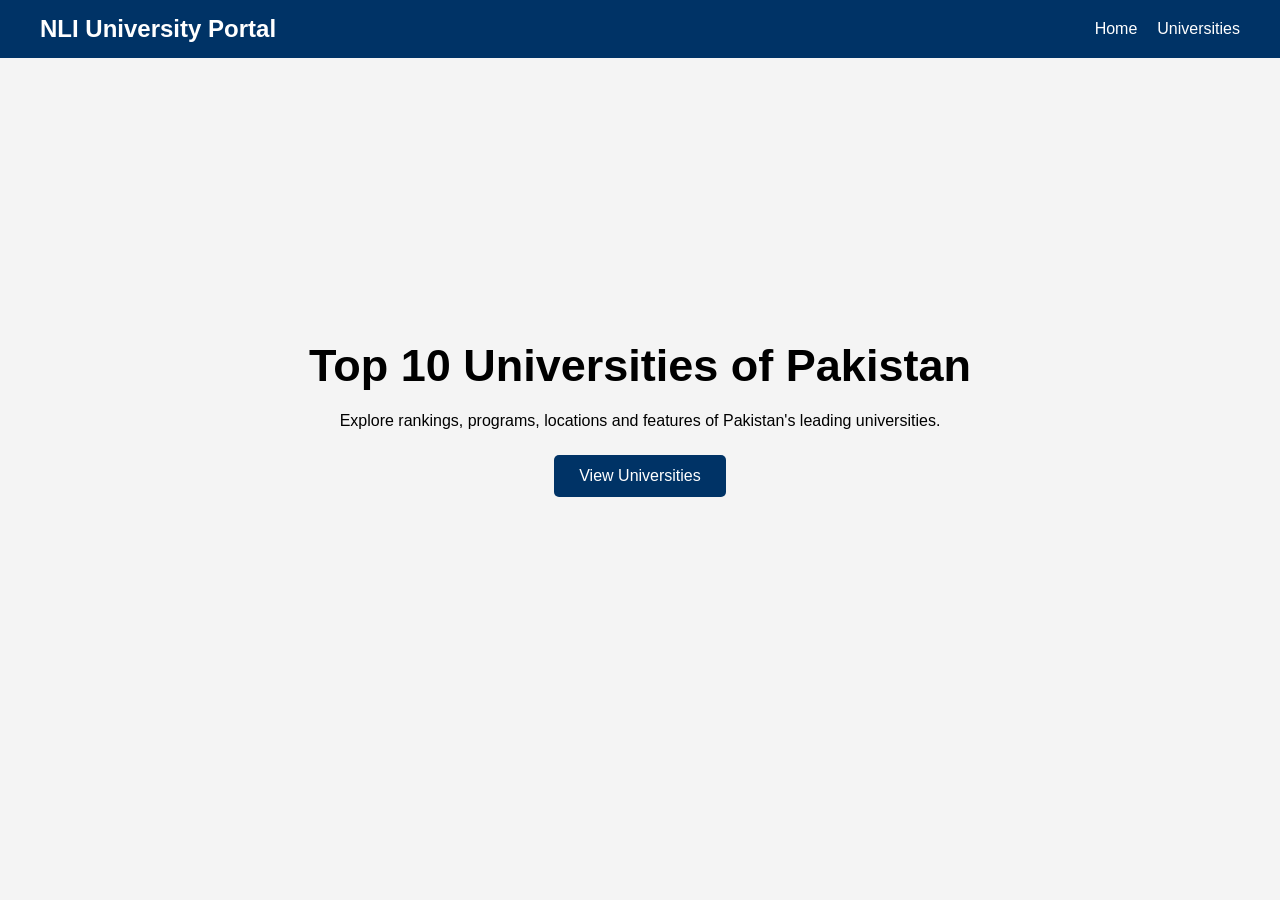
<file: index.html>
<!DOCTYPE html>
<html lang="en">
<head>
    <meta charset="UTF-8">
    <meta name="viewport" content="width=device-width, initial-scale=1.0">
    <title>NLI University Portal</title>
    <link rel="stylesheet" href="style.css">
</head>
<body>

    <nav>
        <h2>NLI University Portal</h2>

        <ul>
            <li><a href="index.html">Home</a></li>
            <li><a href="universities.html">Universities</a></li>
          
        </ul>
    </nav>

    <section class="hero">
        <h1>Top 10 Universities of Pakistan</h1>

        <p>
            Explore rankings, programs, locations and features
            of Pakistan's leading universities.
        </p>

        <a href="universities.html" class="btn">
            View Universities
        </a>
    </section>

</body>
</html>
</file>
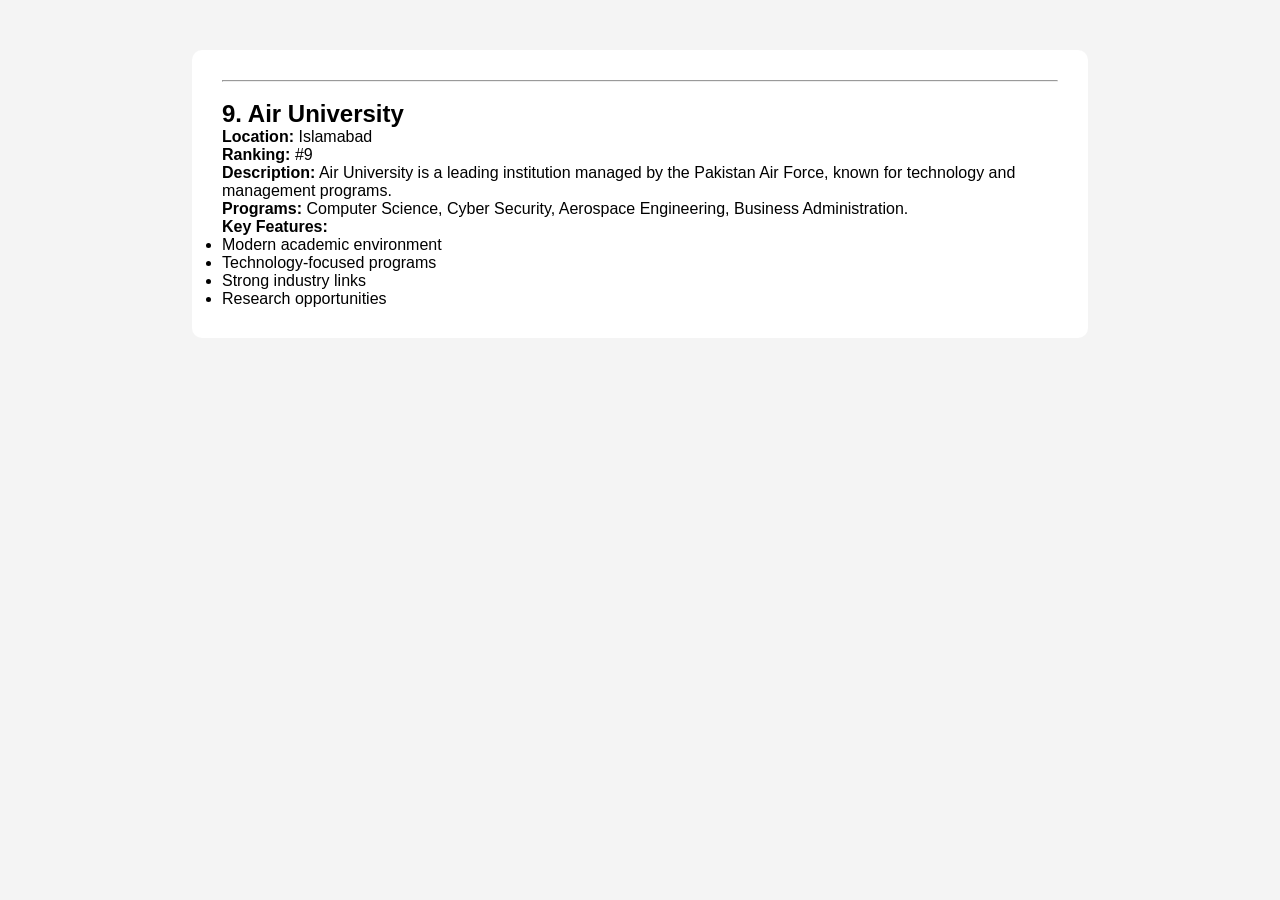
<file: air.html>
<!DOCTYPE html>
<html lang="en">
<head>
<meta charset="UTF-8">
<meta name="viewport" content="width=device-width, initial-scale=1.0">

<title>University Details</title>

<link rel="stylesheet" href="style.css">
</head>
<body>

<div class="details">

    <hr><br>

<h2>9. Air University</h2>
<p><strong>Location:</strong> Islamabad</p>
<p><strong>Ranking:</strong> #9</p>
<p><strong>Description:</strong> Air University is a leading institution managed by the Pakistan Air Force, known for technology and management programs.</p>
<p><strong>Programs:</strong> Computer Science, Cyber Security, Aerospace Engineering, Business Administration.</p>
<p><strong>Key Features:</strong></p>
<ul>
    <li>Modern academic environment</li>
    <li>Technology-focused programs</li>
    <li>Strong industry links</li>
    <li>Research opportunities</li>
</ul>
</file>
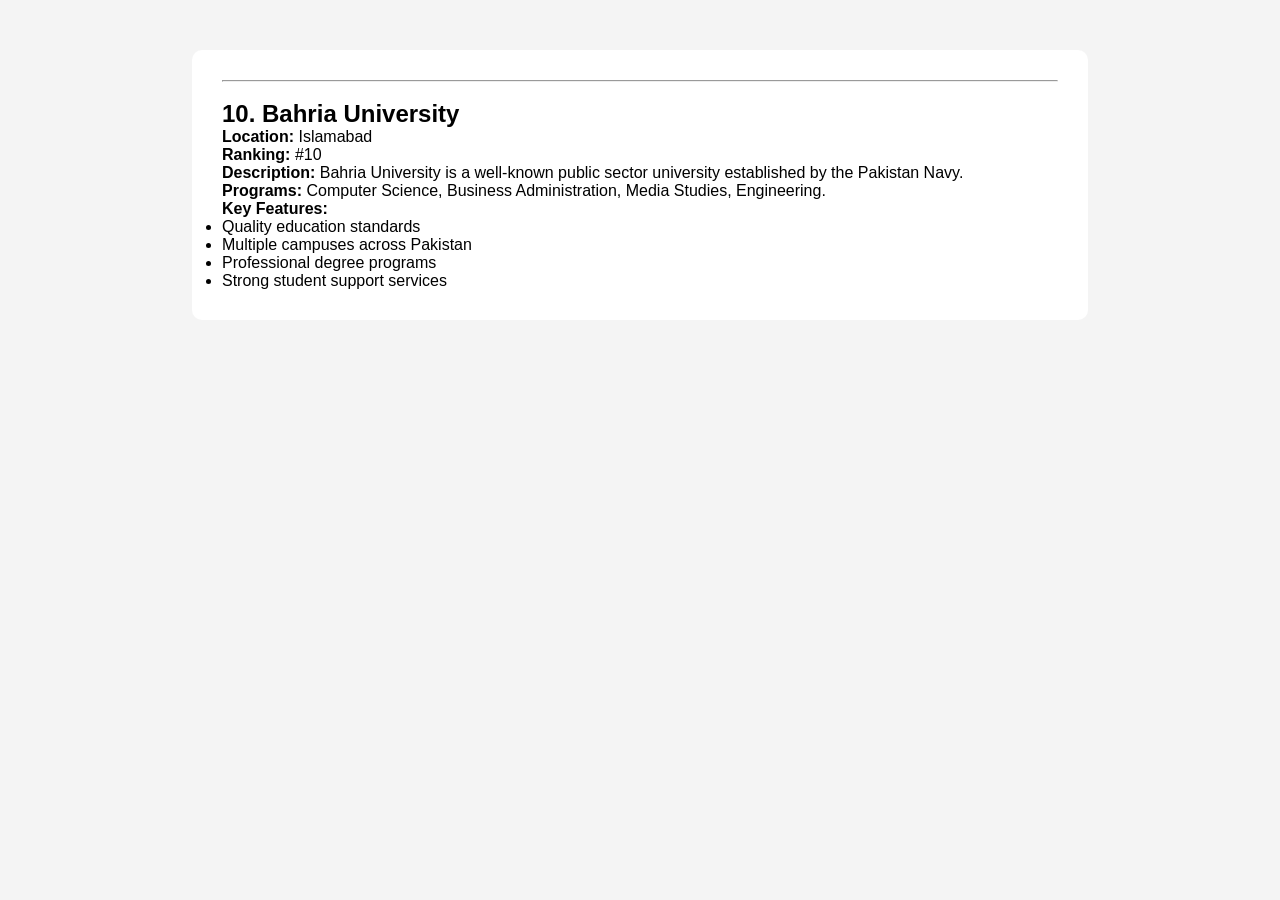
<file: bahria.html>
<!DOCTYPE html>
<html lang="en">
<head>
<meta charset="UTF-8">
<meta name="viewport" content="width=device-width, initial-scale=1.0">

<title>University Details</title>

<link rel="stylesheet" href="style.css">
</head>
<body>

<div class="details">

    <hr><br>

<h2>10. Bahria University</h2>
<p><strong>Location:</strong> Islamabad</p>
<p><strong>Ranking:</strong> #10</p>
<p><strong>Description:</strong> Bahria University is a well-known public sector university established by the Pakistan Navy.</p>
<p><strong>Programs:</strong> Computer Science, Business Administration, Media Studies, Engineering.</p>
<p><strong>Key Features:</strong></p>
<ul>
    <li>Quality education standards</li>
    <li>Multiple campuses across Pakistan</li>
    <li>Professional degree programs</li>
    <li>Strong student support services</li>
</ul>
</file>
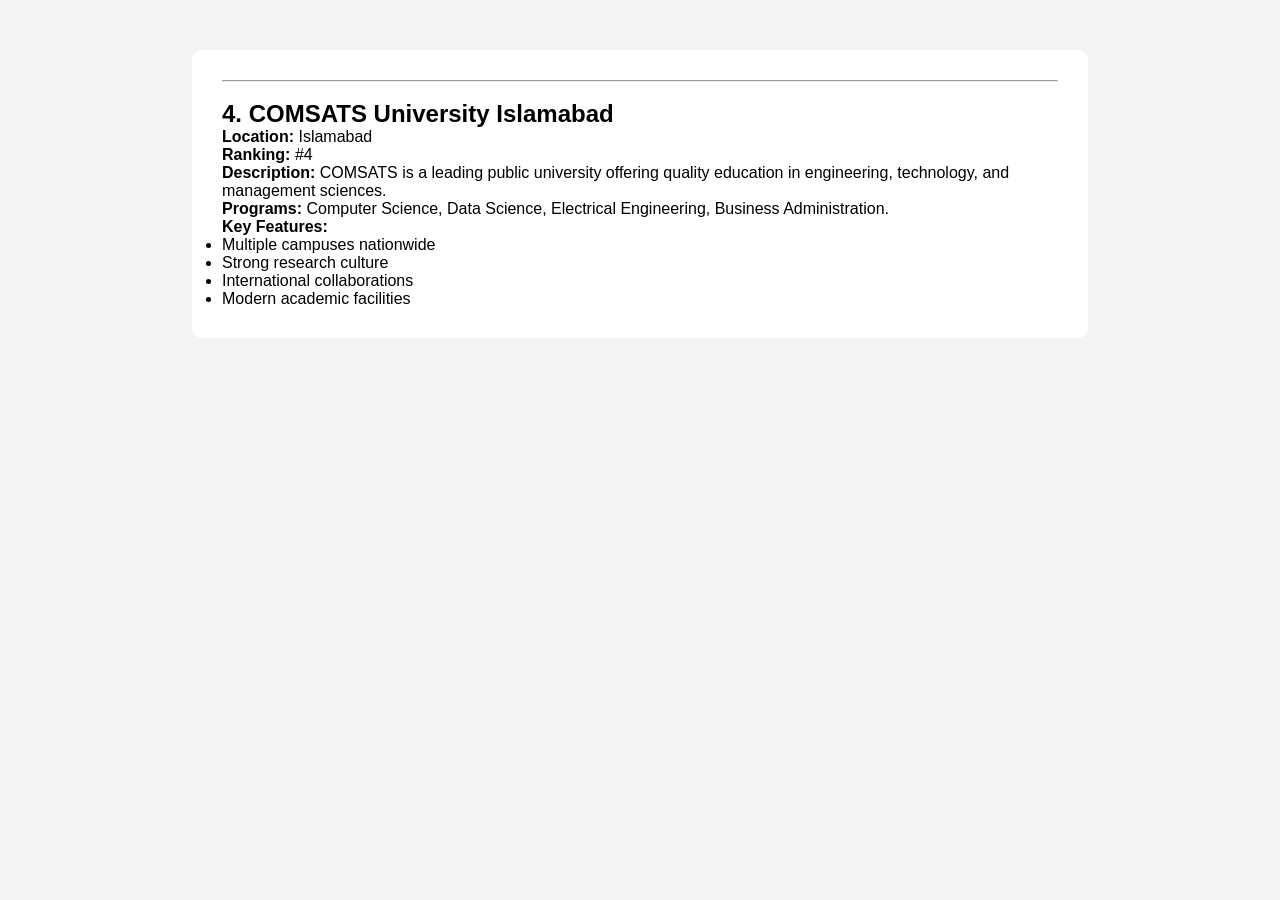
<file: comsats.html>
<!DOCTYPE html>
<html lang="en">
<head>
<meta charset="UTF-8">
<meta name="viewport" content="width=device-width, initial-scale=1.0">

<title>University Details</title>

<link rel="stylesheet" href="style.css">
</head>
<body>

<div class="details">

    <hr><br>

<h2>4. COMSATS University Islamabad</h2>
<p><strong>Location:</strong> Islamabad</p>
<p><strong>Ranking:</strong> #4</p>
<p><strong>Description:</strong> COMSATS is a leading public university offering quality education in engineering, technology, and management sciences.</p>
<p><strong>Programs:</strong> Computer Science, Data Science, Electrical Engineering, Business Administration.</p>
<p><strong>Key Features:</strong></p>
<ul>
    <li>Multiple campuses nationwide</li>
    <li>Strong research culture</li>
    <li>International collaborations</li>
    <li>Modern academic facilities</li>
</ul>
</file>
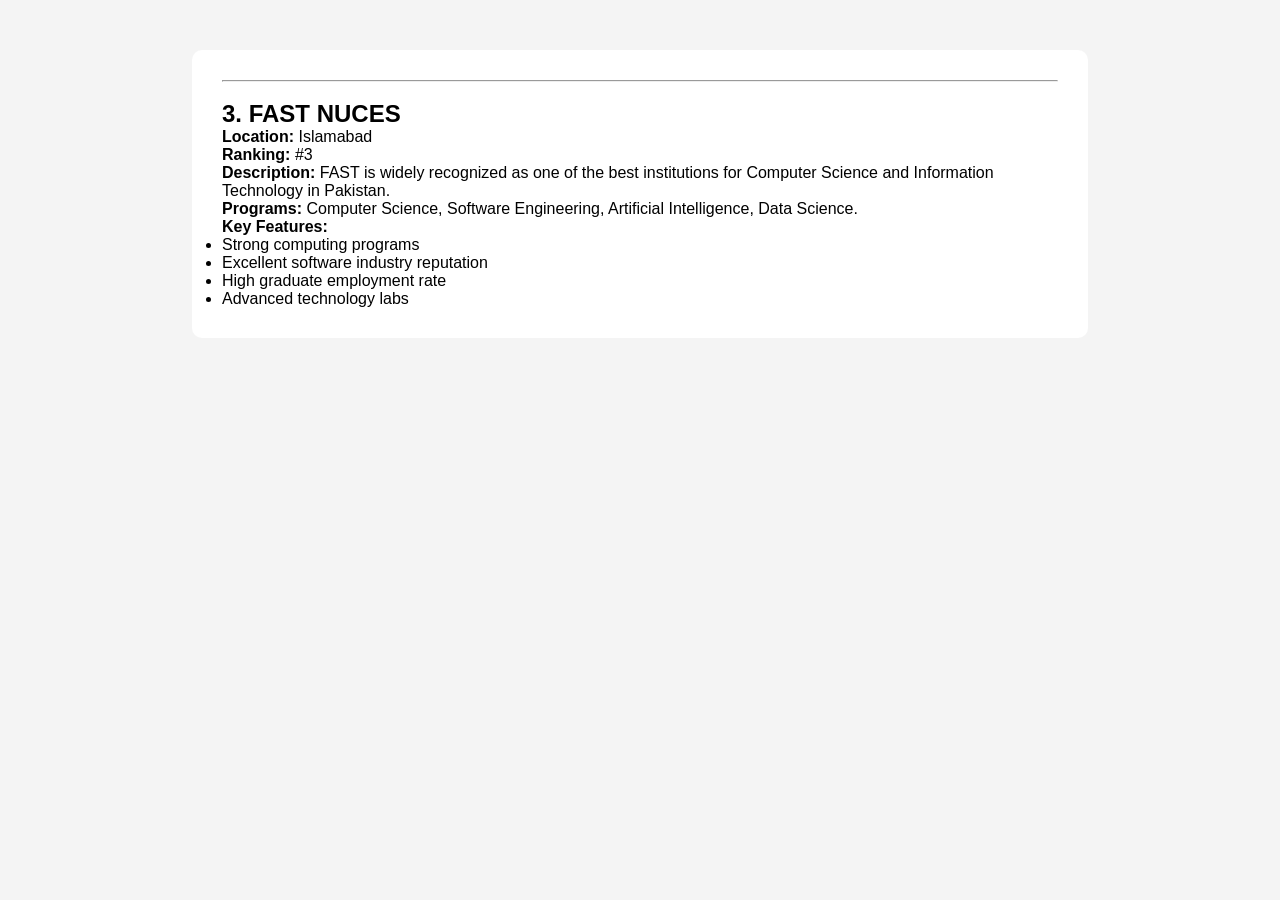
<file: fast.html>
<!DOCTYPE html>
<html lang="en">
<head>
<meta charset="UTF-8">
<meta name="viewport" content="width=device-width, initial-scale=1.0">

<title>University Details</title>

<link rel="stylesheet" href="style.css">
</head>
<body>

<div class="details">

    <hr><br>

<h2>3. FAST NUCES</h2>
<p><strong>Location:</strong> Islamabad</p>
<p><strong>Ranking:</strong> #3</p>
<p><strong>Description:</strong> FAST is widely recognized as one of the best institutions for Computer Science and Information Technology in Pakistan.</p>
<p><strong>Programs:</strong> Computer Science, Software Engineering, Artificial Intelligence, Data Science.</p>
<p><strong>Key Features:</strong></p>
<ul>
    <li>Strong computing programs</li>
    <li>Excellent software industry reputation</li>
    <li>High graduate employment rate</li>
    <li>Advanced technology labs</li>
</ul>
</file>
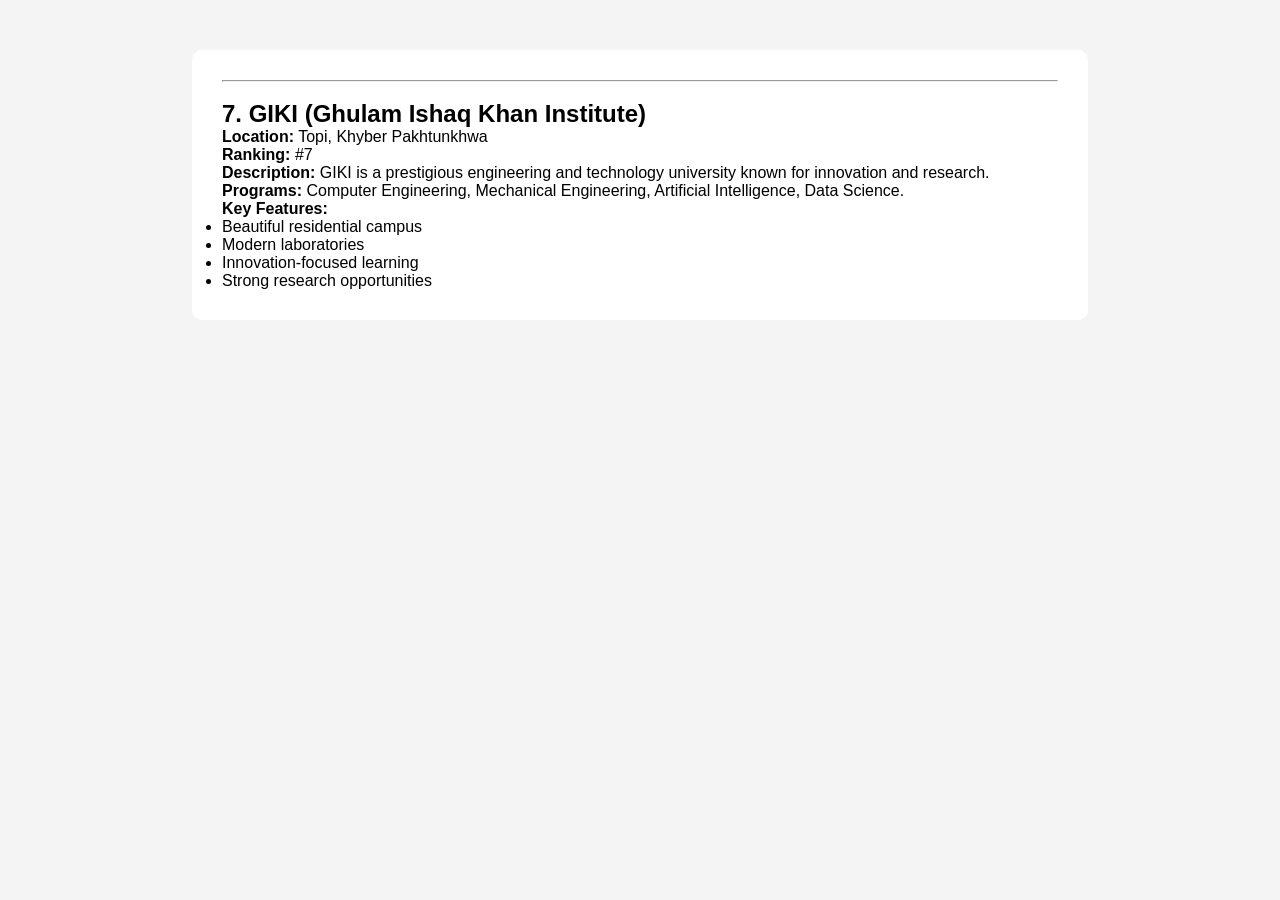
<file: giki.html>
<!DOCTYPE html>
<html lang="en">
<head>
<meta charset="UTF-8">
<meta name="viewport" content="width=device-width, initial-scale=1.0">

<title>University Details</title>

<link rel="stylesheet" href="style.css">
</head>
<body>

<div class="details">

    <hr><br>

<h2>7. GIKI (Ghulam Ishaq Khan Institute)</h2>
<p><strong>Location:</strong> Topi, Khyber Pakhtunkhwa</p>
<p><strong>Ranking:</strong> #7</p>
<p><strong>Description:</strong> GIKI is a prestigious engineering and technology university known for innovation and research.</p>
<p><strong>Programs:</strong> Computer Engineering, Mechanical Engineering, Artificial Intelligence, Data Science.</p>
<p><strong>Key Features:</strong></p>
<ul>
    <li>Beautiful residential campus</li>
    <li>Modern laboratories</li>
    <li>Innovation-focused learning</li>
    <li>Strong research opportunities</li>
</ul>
</file>
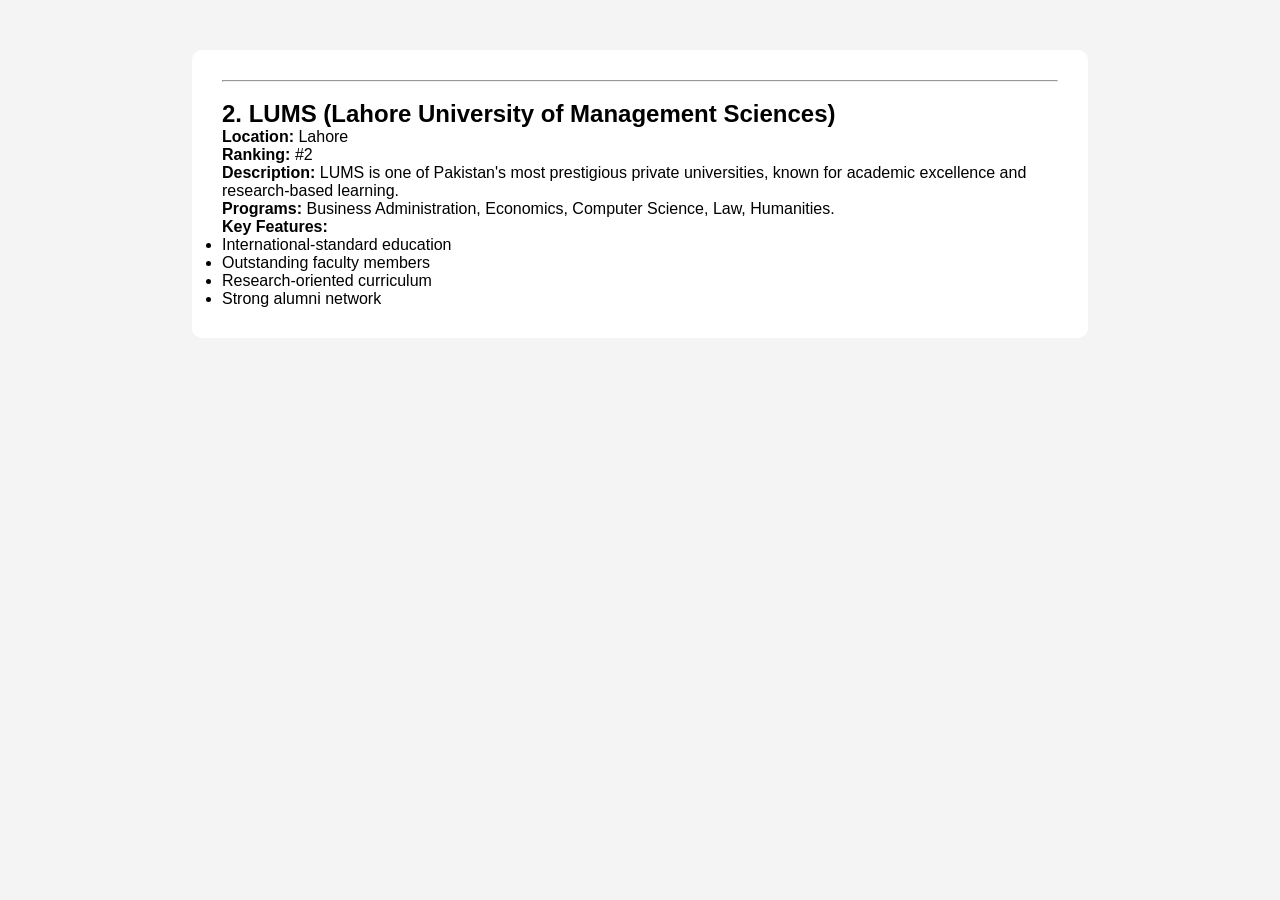
<file: lums.html>
<!DOCTYPE html>
<html lang="en">
<head>
<meta charset="UTF-8">
<meta name="viewport" content="width=device-width, initial-scale=1.0">

<title>University Details</title>

<link rel="stylesheet" href="style.css">
</head>
<body>

<div class="details">

    <hr><br>

<h2>2. LUMS (Lahore University of Management Sciences)</h2>
<p><strong>Location:</strong> Lahore</p>
<p><strong>Ranking:</strong> #2</p>
<p><strong>Description:</strong> LUMS is one of Pakistan's most prestigious private universities, known for academic excellence and research-based learning.</p>
<p><strong>Programs:</strong> Business Administration, Economics, Computer Science, Law, Humanities.</p>
<p><strong>Key Features:</strong></p>
<ul>
    <li>International-standard education</li>
    <li>Outstanding faculty members</li>
    <li>Research-oriented curriculum</li>
    <li>Strong alumni network</li>
</ul>
</file>
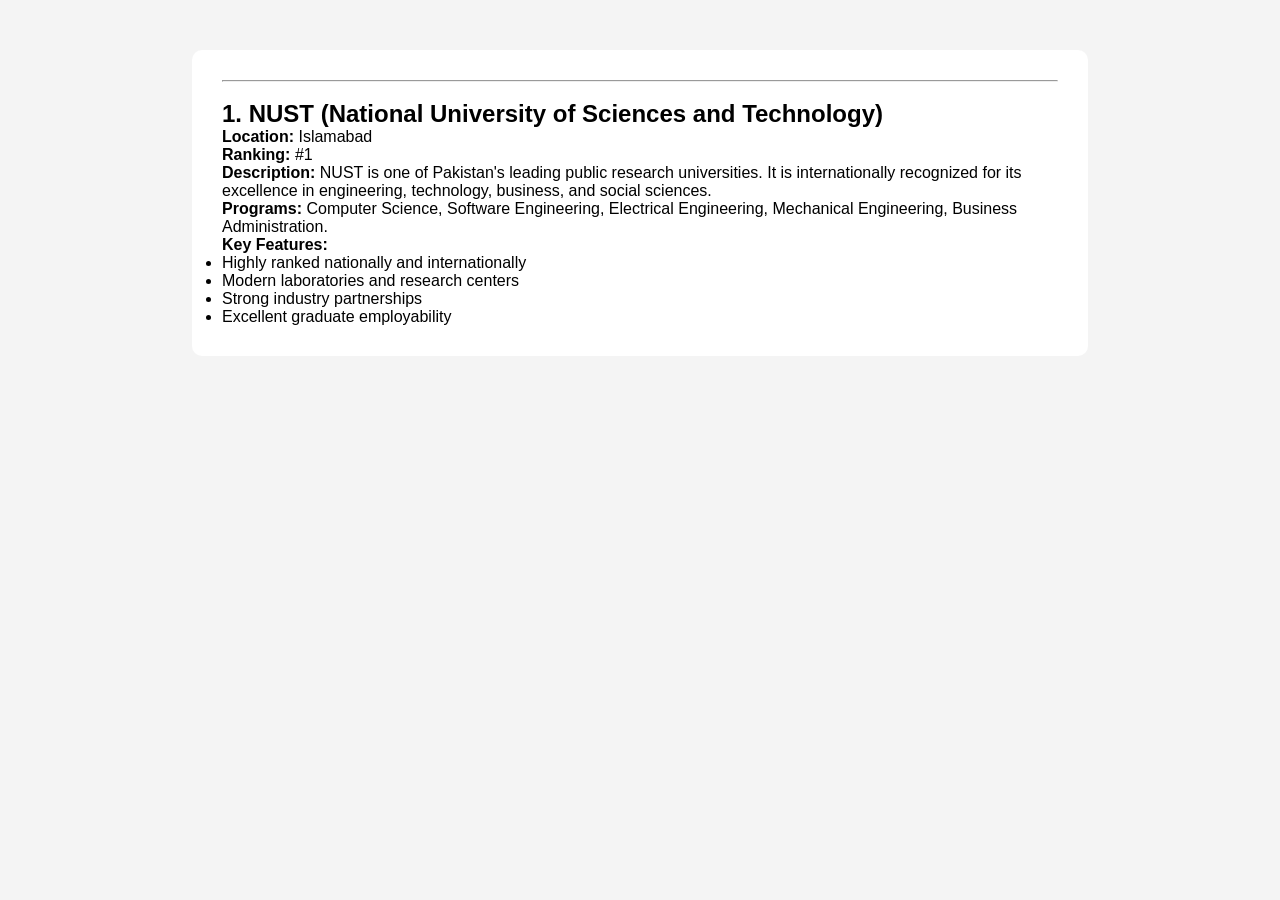
<file: nust.html>
<!DOCTYPE html>
<html lang="en">
<head>
<meta charset="UTF-8">
<meta name="viewport" content="width=device-width, initial-scale=1.0">

<title>University Details</title>

<link rel="stylesheet" href="style.css">
</head>
<body>

<div class="details">

    <hr><br>

<h2>1. NUST (National University of Sciences and Technology)</h2>
<p><strong>Location:</strong> Islamabad</p>
<p><strong>Ranking:</strong> #1</p>
<p><strong>Description:</strong> NUST is one of Pakistan's leading public research universities. It is internationally recognized for its excellence in engineering, technology, business, and social sciences.</p>
<p><strong>Programs:</strong> Computer Science, Software Engineering, Electrical Engineering, Mechanical Engineering, Business Administration.</p>
<p><strong>Key Features:</strong></p>
<ul>
    <li>Highly ranked nationally and internationally</li>
    <li>Modern laboratories and research centers</li>
    <li>Strong industry partnerships</li>
    <li>Excellent graduate employability</li>
</ul>
</file>
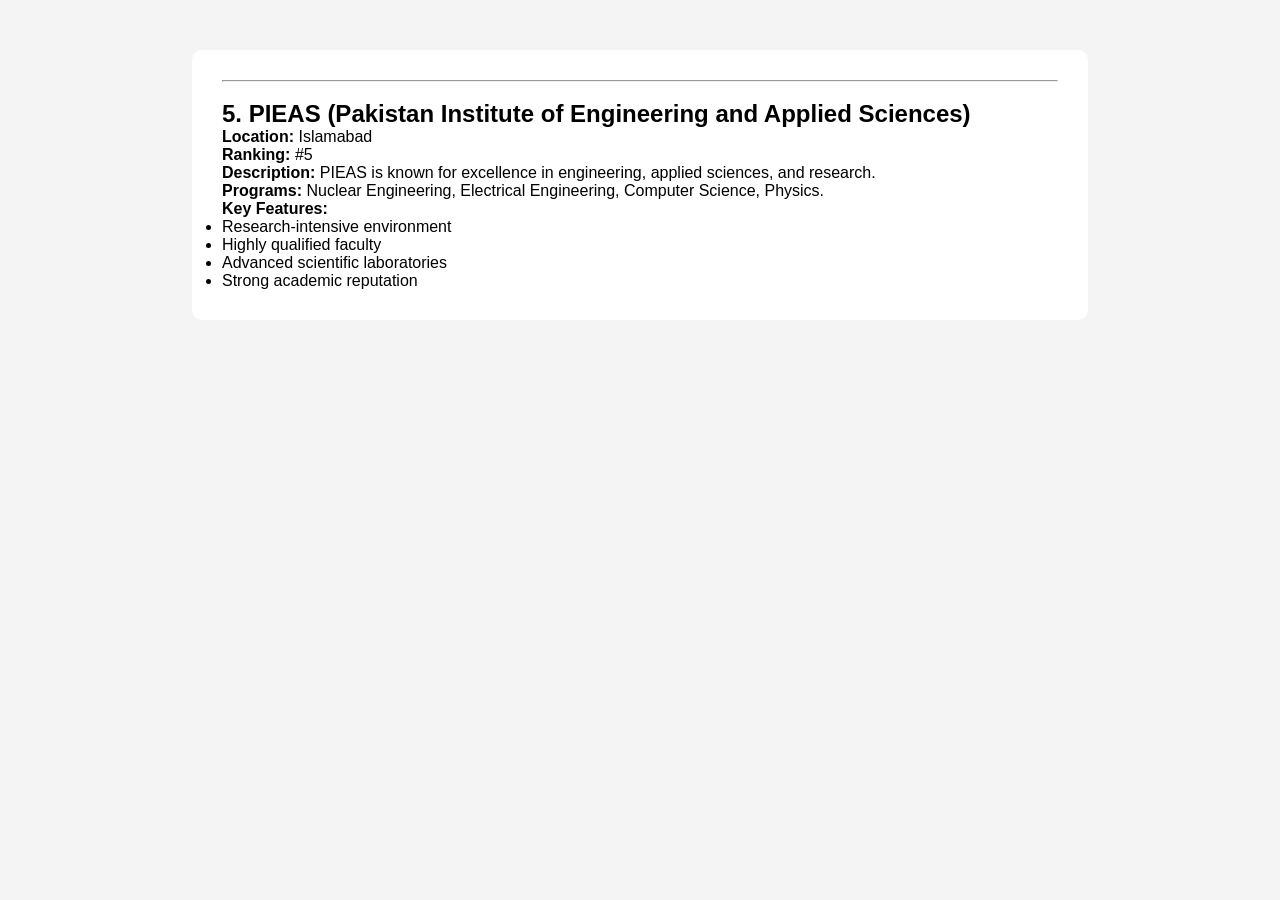
<file: pieas.html>
<!DOCTYPE html>
<html lang="en">
<head>
<meta charset="UTF-8">
<meta name="viewport" content="width=device-width, initial-scale=1.0">

<title>University Details</title>

<link rel="stylesheet" href="style.css">
</head>
<body>

<div class="details">

    <hr><br>

<h2>5. PIEAS (Pakistan Institute of Engineering and Applied Sciences)</h2>
<p><strong>Location:</strong> Islamabad</p>
<p><strong>Ranking:</strong> #5</p>
<p><strong>Description:</strong> PIEAS is known for excellence in engineering, applied sciences, and research.</p>
<p><strong>Programs:</strong> Nuclear Engineering, Electrical Engineering, Computer Science, Physics.</p>
<p><strong>Key Features:</strong></p>
<ul>
    <li>Research-intensive environment</li>
    <li>Highly qualified faculty</li>
    <li>Advanced scientific laboratories</li>
    <li>Strong academic reputation</li>
</ul>
</file>
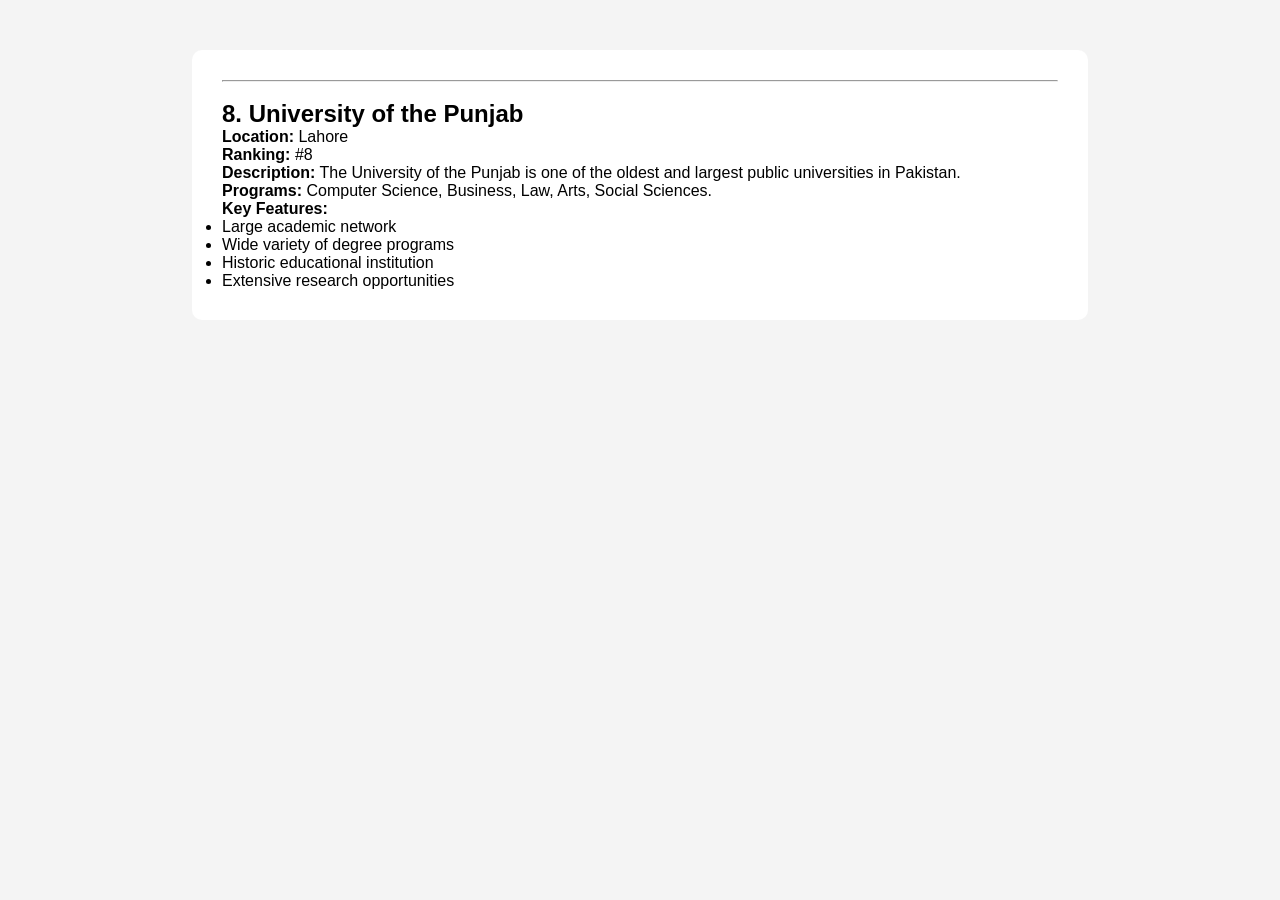
<file: punjab.html>
<!DOCTYPE html>
<html lang="en">
<head>
<meta charset="UTF-8">
<meta name="viewport" content="width=device-width, initial-scale=1.0">

<title>University Details</title>

<link rel="stylesheet" href="style.css">
</head>
<body>

<div class="details">

    <hr><br>

<h2>8. University of the Punjab</h2>
<p><strong>Location:</strong> Lahore</p>
<p><strong>Ranking:</strong> #8</p>
<p><strong>Description:</strong> The University of the Punjab is one of the oldest and largest public universities in Pakistan.</p>
<p><strong>Programs:</strong> Computer Science, Business, Law, Arts, Social Sciences.</p>
<p><strong>Key Features:</strong></p>
<ul>
    <li>Large academic network</li>
    <li>Wide variety of degree programs</li>
    <li>Historic educational institution</li>
    <li>Extensive research opportunities</li>
</ul>
</file>
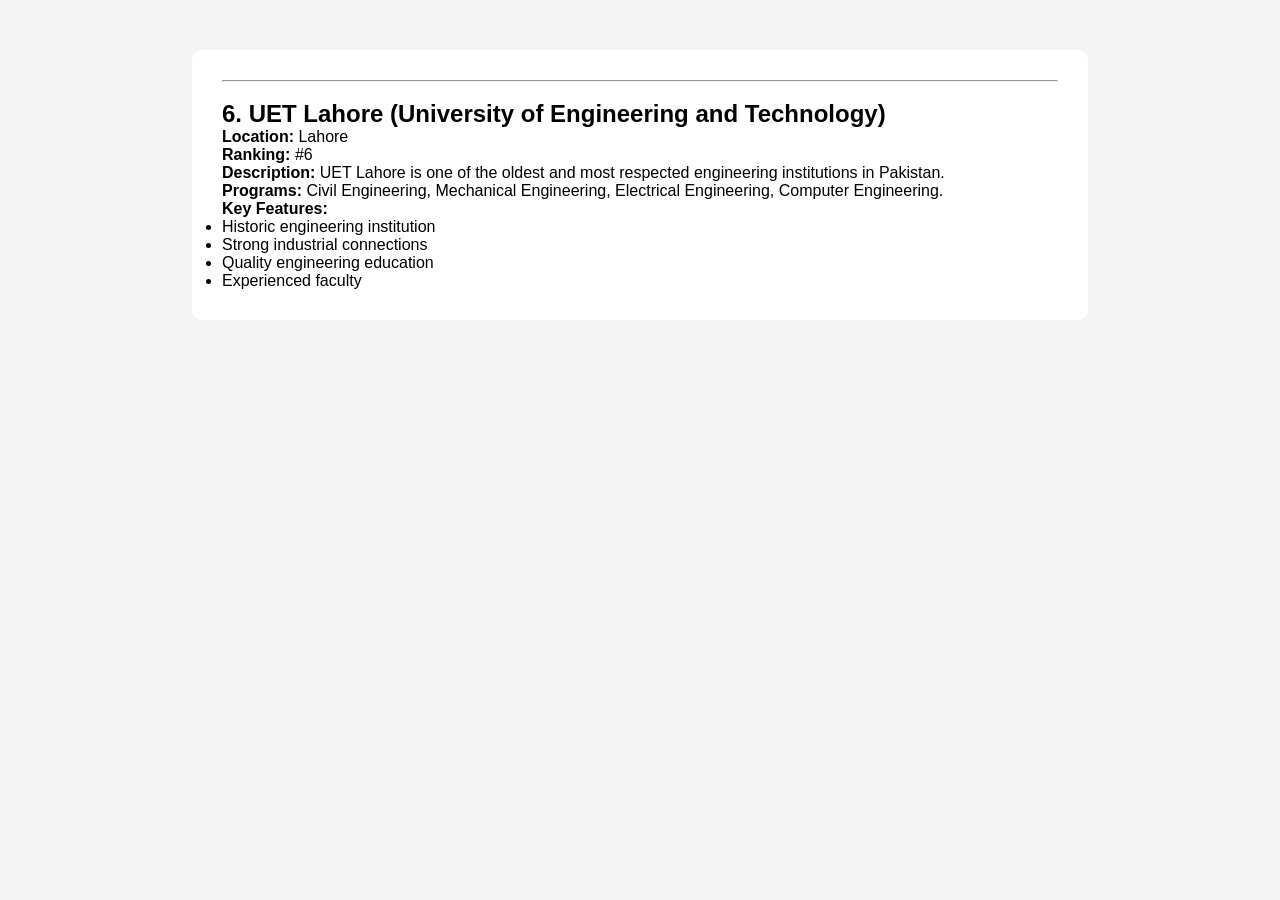
<file: uet.html>
<!DOCTYPE html>
<html lang="en">
<head>
<meta charset="UTF-8">
<meta name="viewport" content="width=device-width, initial-scale=1.0">

<title>University Details</title>

<link rel="stylesheet" href="style.css">
</head>
<body>

<div class="details">

    <hr><br>

<h2>6. UET Lahore (University of Engineering and Technology)</h2>
<p><strong>Location:</strong> Lahore</p>
<p><strong>Ranking:</strong> #6</p>
<p><strong>Description:</strong> UET Lahore is one of the oldest and most respected engineering institutions in Pakistan.</p>
<p><strong>Programs:</strong> Civil Engineering, Mechanical Engineering, Electrical Engineering, Computer Engineering.</p>
<p><strong>Key Features:</strong></p>
<ul>
    <li>Historic engineering institution</li>
    <li>Strong industrial connections</li>
    <li>Quality engineering education</li>
    <li>Experienced faculty</li>
</ul>
</file>
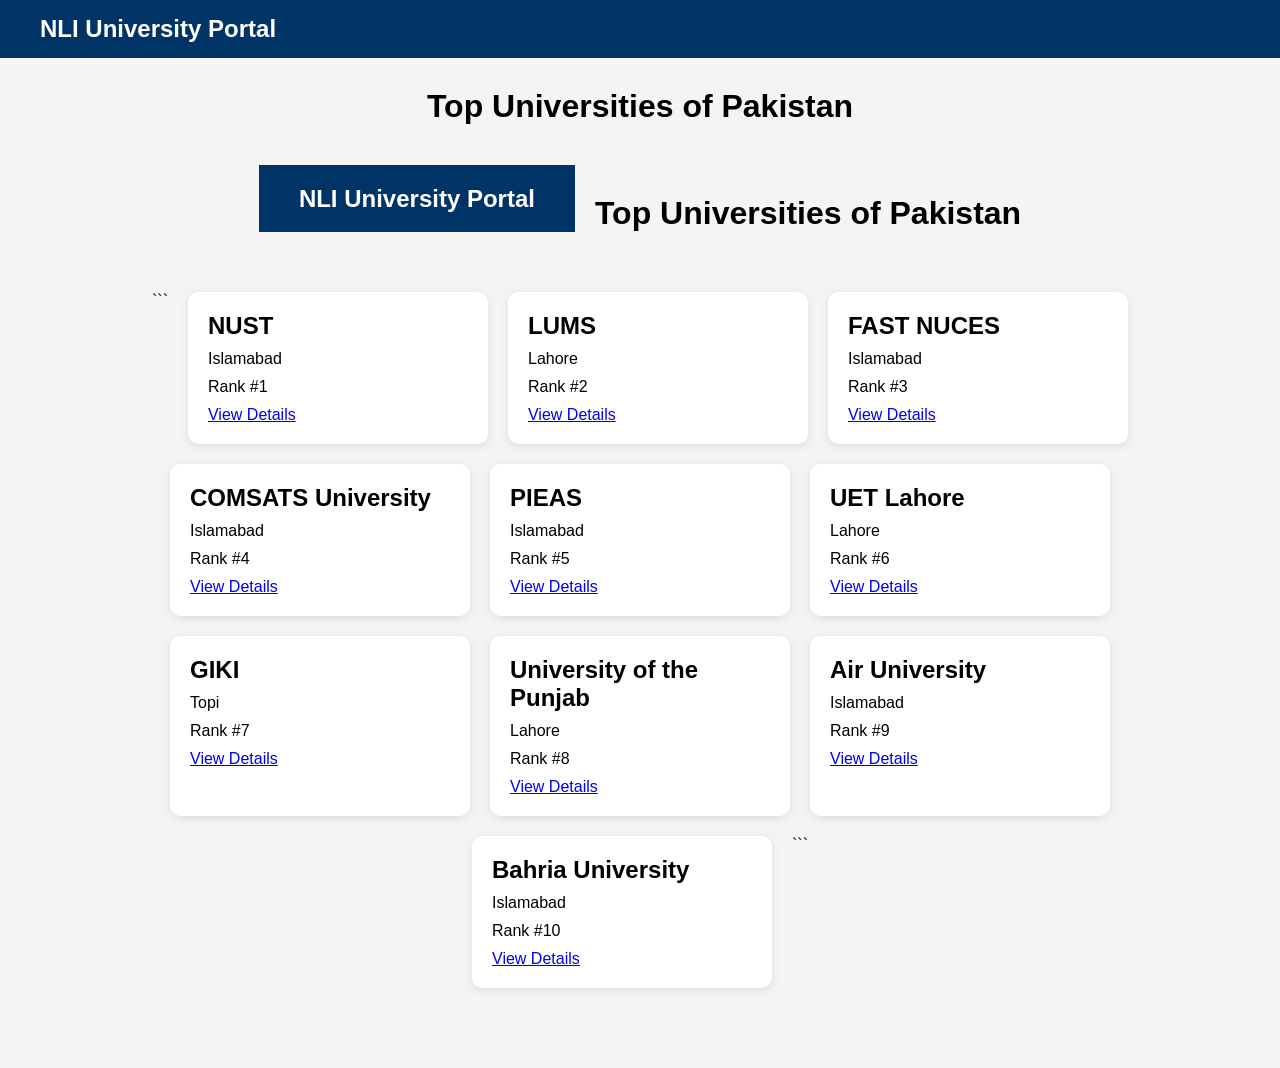
<file: universities.html>
<!DOCTYPE html>
<html lang="en">
<head>
<meta charset="UTF-8">
<meta name="viewport" content="width=device-width, initial-scale=1.0">
<title>Universities</title>

<link rel="stylesheet" href="style.css">
</head>
<body>

<nav>
    <h2>NLI University Portal</h2>
</nav>

<h1 class="title">Top Universities of Pakistan</h1>

<div class="card-container">

    <!DOCTYPE html>

<html lang="en">
<head>
<meta charset="UTF-8">
<meta name="viewport" content="width=device-width, initial-scale=1.0">
<title>Universities</title>

<link rel="stylesheet" href="style.css">
</head>
<body>

<nav>
    <h2>NLI University Portal</h2>
</nav>

<h1 class="title">Top Universities of Pakistan</h1>

<div class="card-container">

```
<div class="card">
    <h2>NUST</h2>
    <p>Islamabad</p>
    <p>Rank #1</p>
    <a href="nust.html">View Details</a>
</div>

<div class="card">
    <h2>LUMS</h2>
    <p>Lahore</p>
    <p>Rank #2</p>
    <a href="lums.html">View Details</a>
</div>

<div class="card">
    <h2>FAST NUCES</h2>
    <p>Islamabad</p>
    <p>Rank #3</p>
    <a href="fast.html">View Details</a>
</div>

<div class="card">
    <h2>COMSATS University</h2>
    <p>Islamabad</p>
    <p>Rank #4</p>
    <a href="comsats.html">View Details</a>
</div>

<div class="card">
    <h2>PIEAS</h2>
    <p>Islamabad</p>
    <p>Rank #5</p>
    <a href="pieas.html">View Details</a>
</div>

<div class="card">
    <h2>UET Lahore</h2>
    <p>Lahore</p>
    <p>Rank #6</p>
    <a href="uet.html">View Details</a>
</div>

<div class="card">
    <h2>GIKI</h2>
    <p>Topi</p>
    <p>Rank #7</p>
    <a href="giki.html">View Details</a>
</div>

<div class="card">
    <h2>University of the Punjab</h2>
    <p>Lahore</p>
    <p>Rank #8</p>
    <a href="punjab.html">View Details</a>
</div>

<div class="card">
    <h2>Air University</h2>
    <p>Islamabad</p>
    <p>Rank #9</p>
    <a href="air.html">View Details</a>
</div>

<div class="card">
    <h2>Bahria University</h2>
    <p>Islamabad</p>
    <p>Rank #10</p>
    <a href="bahria.html">View Details</a>
</div>
```

</div>

</body>
</html>
</file>
<file: style.css>
*{
    margin:0;
    padding:0;
    box-sizing:border-box;
    font-family:Arial,sans-serif;
}

body{
    background:#f4f4f4;
}

nav{
    background:#003366;
    color:white;
    display:flex;
    justify-content:space-between;
    align-items:center;
    padding:15px 40px;
}

nav ul{
    list-style:none;
    display:flex;
}

nav ul li{
    margin-left:20px;
}

nav ul li a{
    color:white;
    text-decoration:none;
}

.hero{
    height:80vh;
    display:flex;
    flex-direction:column;
    justify-content:center;
    align-items:center;
    text-align:center;
}

.hero h1{
    font-size:45px;
    margin-bottom:20px;
}

.hero p{
    width:60%;
    margin-bottom:25px;
}

.btn{
    background:#003366;
    color:white;
    padding:12px 25px;
    text-decoration:none;
    border-radius:5px;
}

.title{
    text-align:center;
    margin-top:30px;
}

.card-container{
    display:flex;
    flex-wrap:wrap;
    justify-content:center;
    gap:20px;
    margin:40px;
}

.card{
    background:white;
    width:300px;
    padding:20px;
    border-radius:10px;
    box-shadow:0px 2px 8px rgba(0,0,0,0.1);
}

.card h2{
    margin-bottom:10px;
}

.card p{
    margin-bottom:10px;
}

.details{
    width:70%;
    margin:50px auto;
    background:white;
    padding:30px;
    border-radius:10px;
}
</file>
